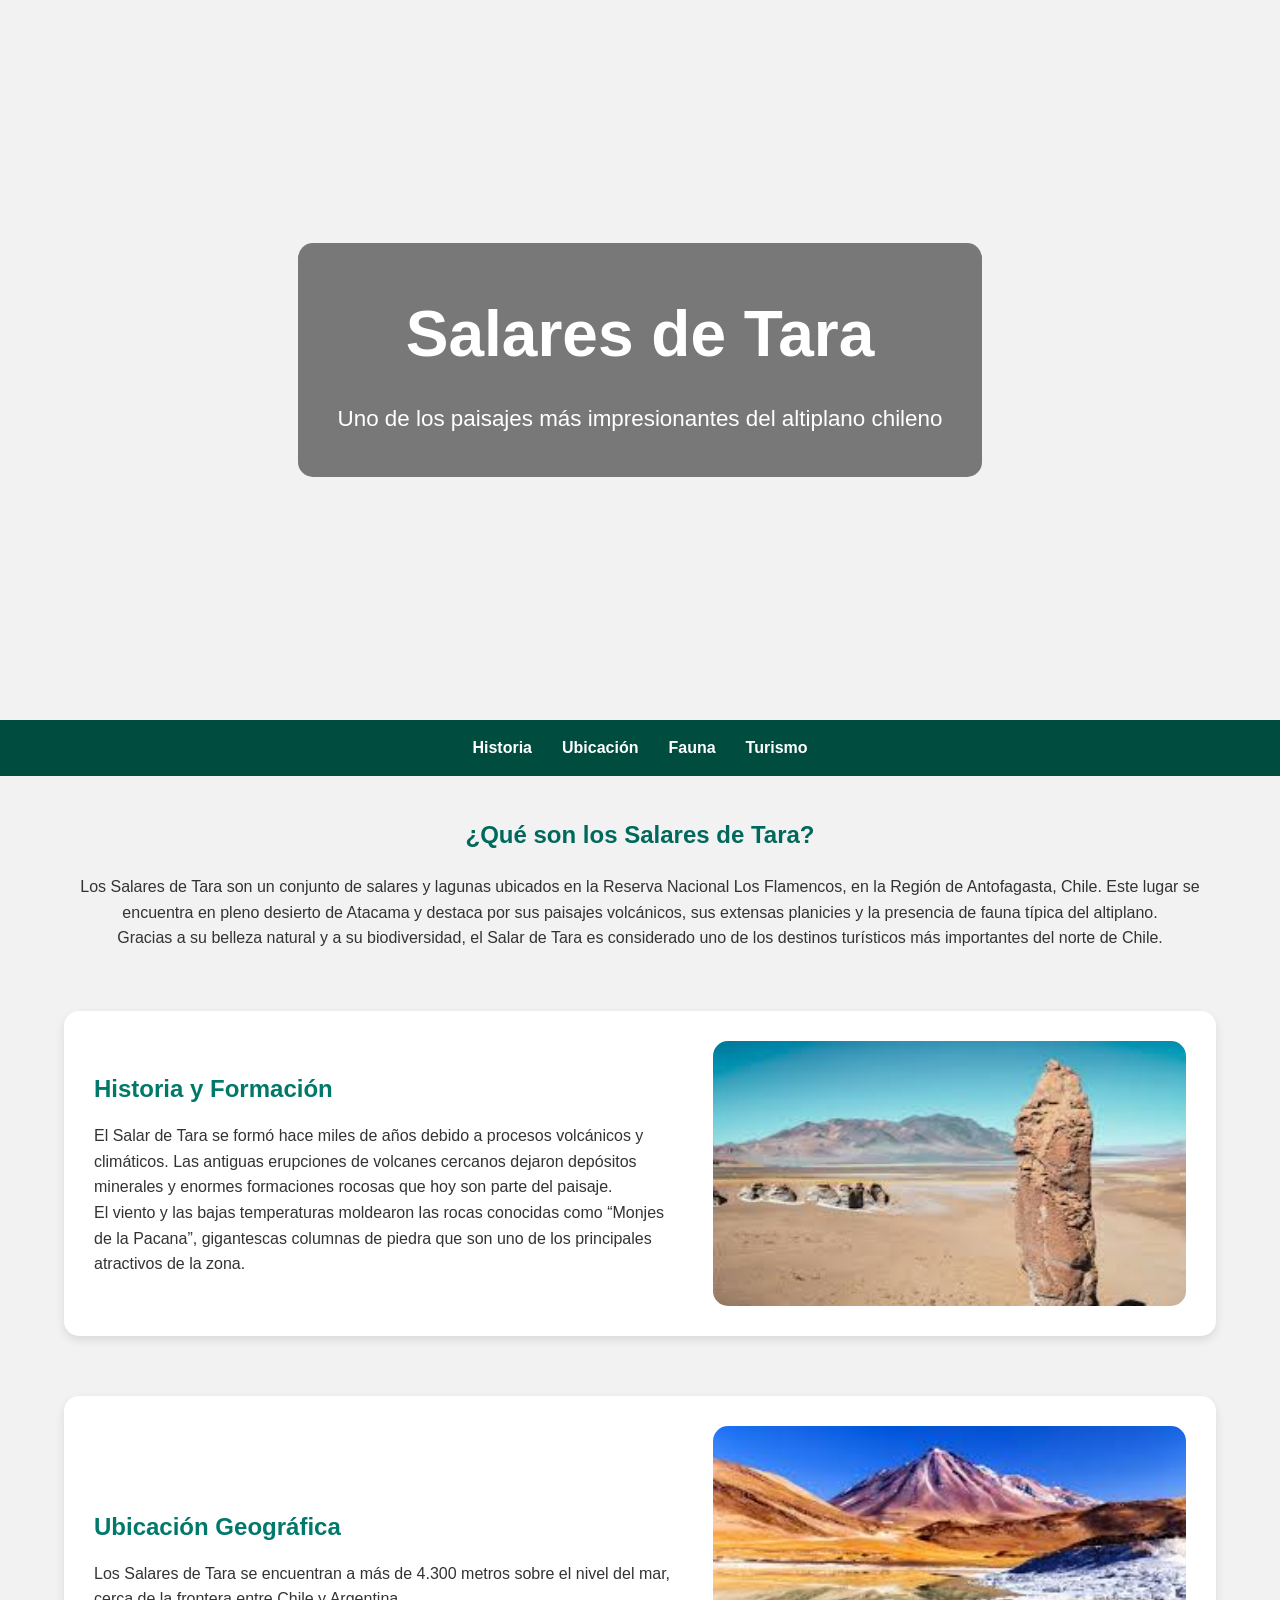
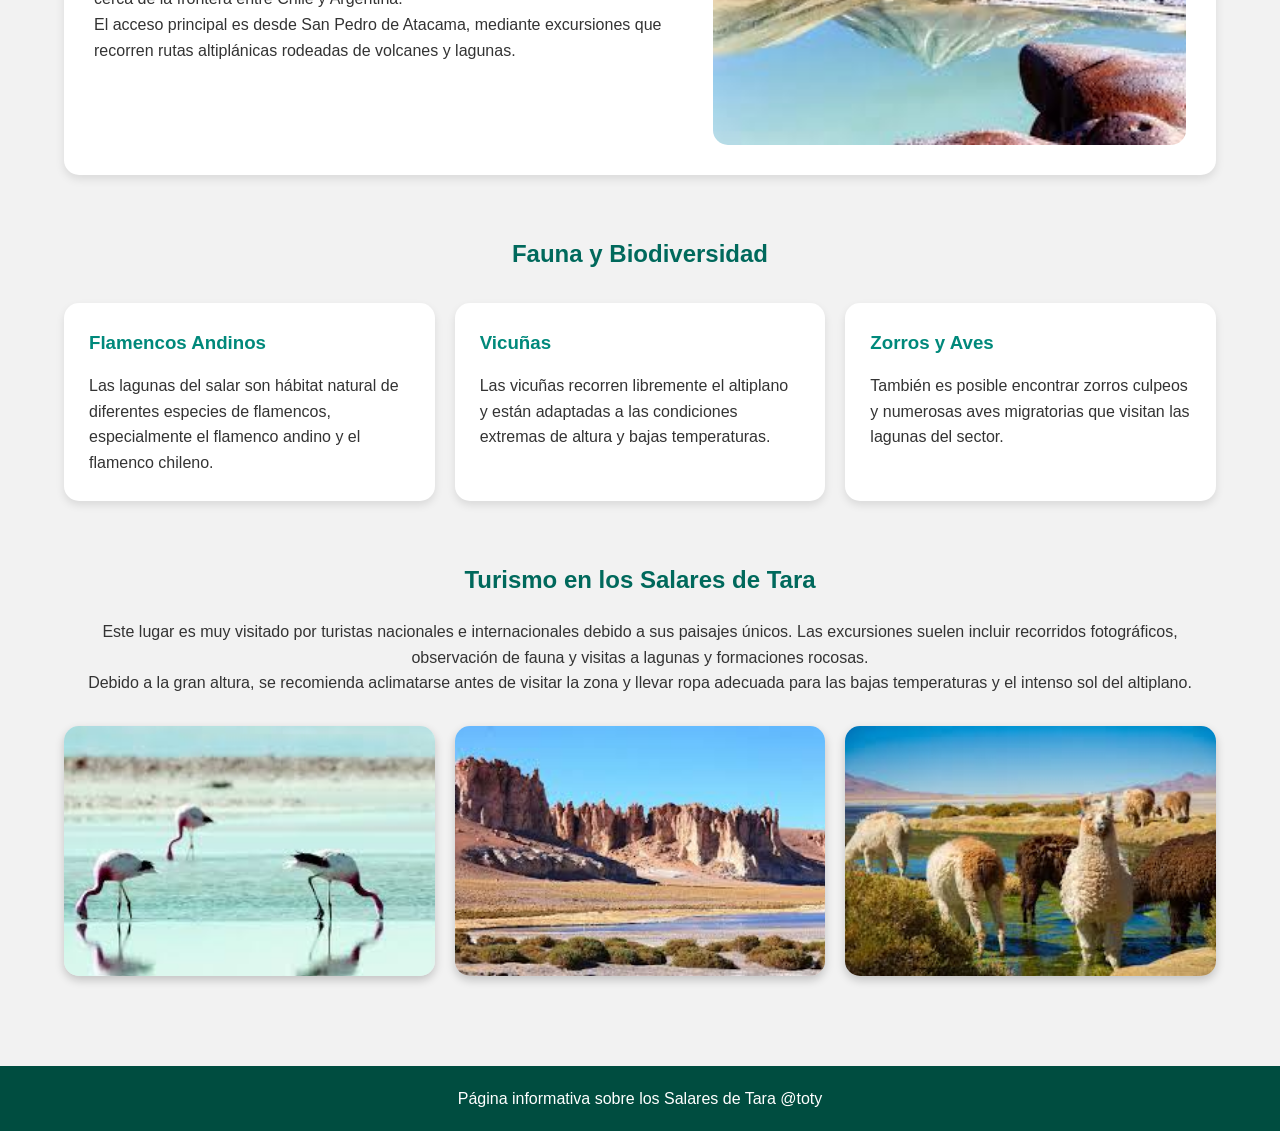
<file: index.html>
<!DOCTYPE html>
<html lang="es">
<head>
    <meta charset="UTF-8">
    <meta name="viewport" content="width=device-width, initial-scale=1.0">
    <title>Salares de Tara</title>
    <link rel="stylesheet" href="style.css">
</head>
<body>

    <header>
        <div class="hero">
            <h1>Salares de Tara</h1>
            <p>Uno de los paisajes más impresionantes del altiplano chileno</p>
        </div>
    </header>

    <nav>
        <ul>
            <li><a href="#historia">Historia</a></li>
            <li><a href="#ubicacion">Ubicación</a></li>
            <li><a href="#fauna">Fauna</a></li>
            <li><a href="#turismo">Turismo</a></li>
        </ul>
    </nav>

    <main>

        <section class="intro">
            <h2>¿Qué son los Salares de Tara?</h2>
            <p>
                Los Salares de Tara son un conjunto de salares y lagunas ubicados en la Reserva Nacional Los Flamencos,
                en la Región de Antofagasta, Chile. Este lugar se encuentra en pleno desierto de Atacama y destaca por
                sus paisajes volcánicos, sus extensas planicies y la presencia de fauna típica del altiplano.
            </p>

            <p>
                Gracias a su belleza natural y a su biodiversidad, el Salar de Tara es considerado uno de los destinos
                turísticos más importantes del norte de Chile.
            </p>
        </section>


         <section id="historia" class="content-section">
            <div class="text">
                <h2>Historia y Formación</h2>
                <p>
                    El Salar de Tara se formó hace miles de años debido a procesos volcánicos y climáticos.
                    Las antiguas erupciones de volcanes cercanos dejaron depósitos minerales y enormes formaciones
                    rocosas que hoy son parte del paisaje.
                </p>

                <p>
                    El viento y las bajas temperaturas moldearon las rocas conocidas como “Monjes de la Pacana”,
                    gigantescas columnas de piedra que son uno de los principales atractivos de la zona.
                </p>
            </div>

            <img src="img/descarga10.jpg" alt="Monjes de la Pacana">
        </section>

        <section id="ubicacion" class="content-section reverse">
            <img src="img/descarga11.jpg" alt="Salar de Tara">

            <div class="text">
                <h2>Ubicación Geográfica</h2>
                <p>
                    Los Salares de Tara se encuentran a más de 4.300 metros sobre el nivel del mar,
                    cerca de la frontera entre Chile y Argentina.
                </p>

                <p>
                    El acceso principal es desde San Pedro de Atacama, mediante excursiones que recorren
                    rutas altiplánicas rodeadas de volcanes y lagunas.
                </p>
                   </div>
        </section>

        <section id="fauna" class="cards-section">
            <h2>Fauna y Biodiversidad</h2>

            <div class="cards">

                <div class="card">
                    <h3>Flamencos Andinos</h3>
                    <p>
                        Las lagunas del salar son hábitat natural de diferentes especies de flamencos,
                        especialmente el flamenco andino y el flamenco chileno.
                    </p>
                </div>

                <div class="card">
                    <h3>Vicuñas</h3>
                    <p>
                        Las vicuñas recorren libremente el altiplano y están adaptadas a las condiciones extremas
                        de altura y bajas temperaturas.
                    </p>
                </div>

                <div class="card">
                    <h3>Zorros y Aves</h3>
                    <p>
                        También es posible encontrar zorros culpeos y numerosas aves migratorias que visitan
                        las lagunas del sector.
                    </p>
                </div>
                 </div>
        </section>

        <section id="turismo" class="tourism">
            <h2>Turismo en los Salares de Tara</h2>

            <p>
                Este lugar es muy visitado por turistas nacionales e internacionales debido a sus paisajes únicos.
                Las excursiones suelen incluir recorridos fotográficos, observación de fauna y visitas a lagunas y
                formaciones rocosas.
            </p>

            <p>
                Debido a la gran altura, se recomienda aclimatarse antes de visitar la zona y llevar ropa adecuada
                para las bajas temperaturas y el intenso sol del altiplano.
            </p>

            <div class="gallery">
                <img src="img/descarga7.jpg" alt="Flamencos">
                <img src="img/descarga8.jpg" alt="Paisaje Salar de Tara">
                <img src="img/descarga9.jpg" alt="Animales de la zona">
            </div>
        </section>

    </main>


    <footer>
        <p>Página informativa sobre los Salares de Tara @toty</p>
    </footer>

</body>
</html>
</file>
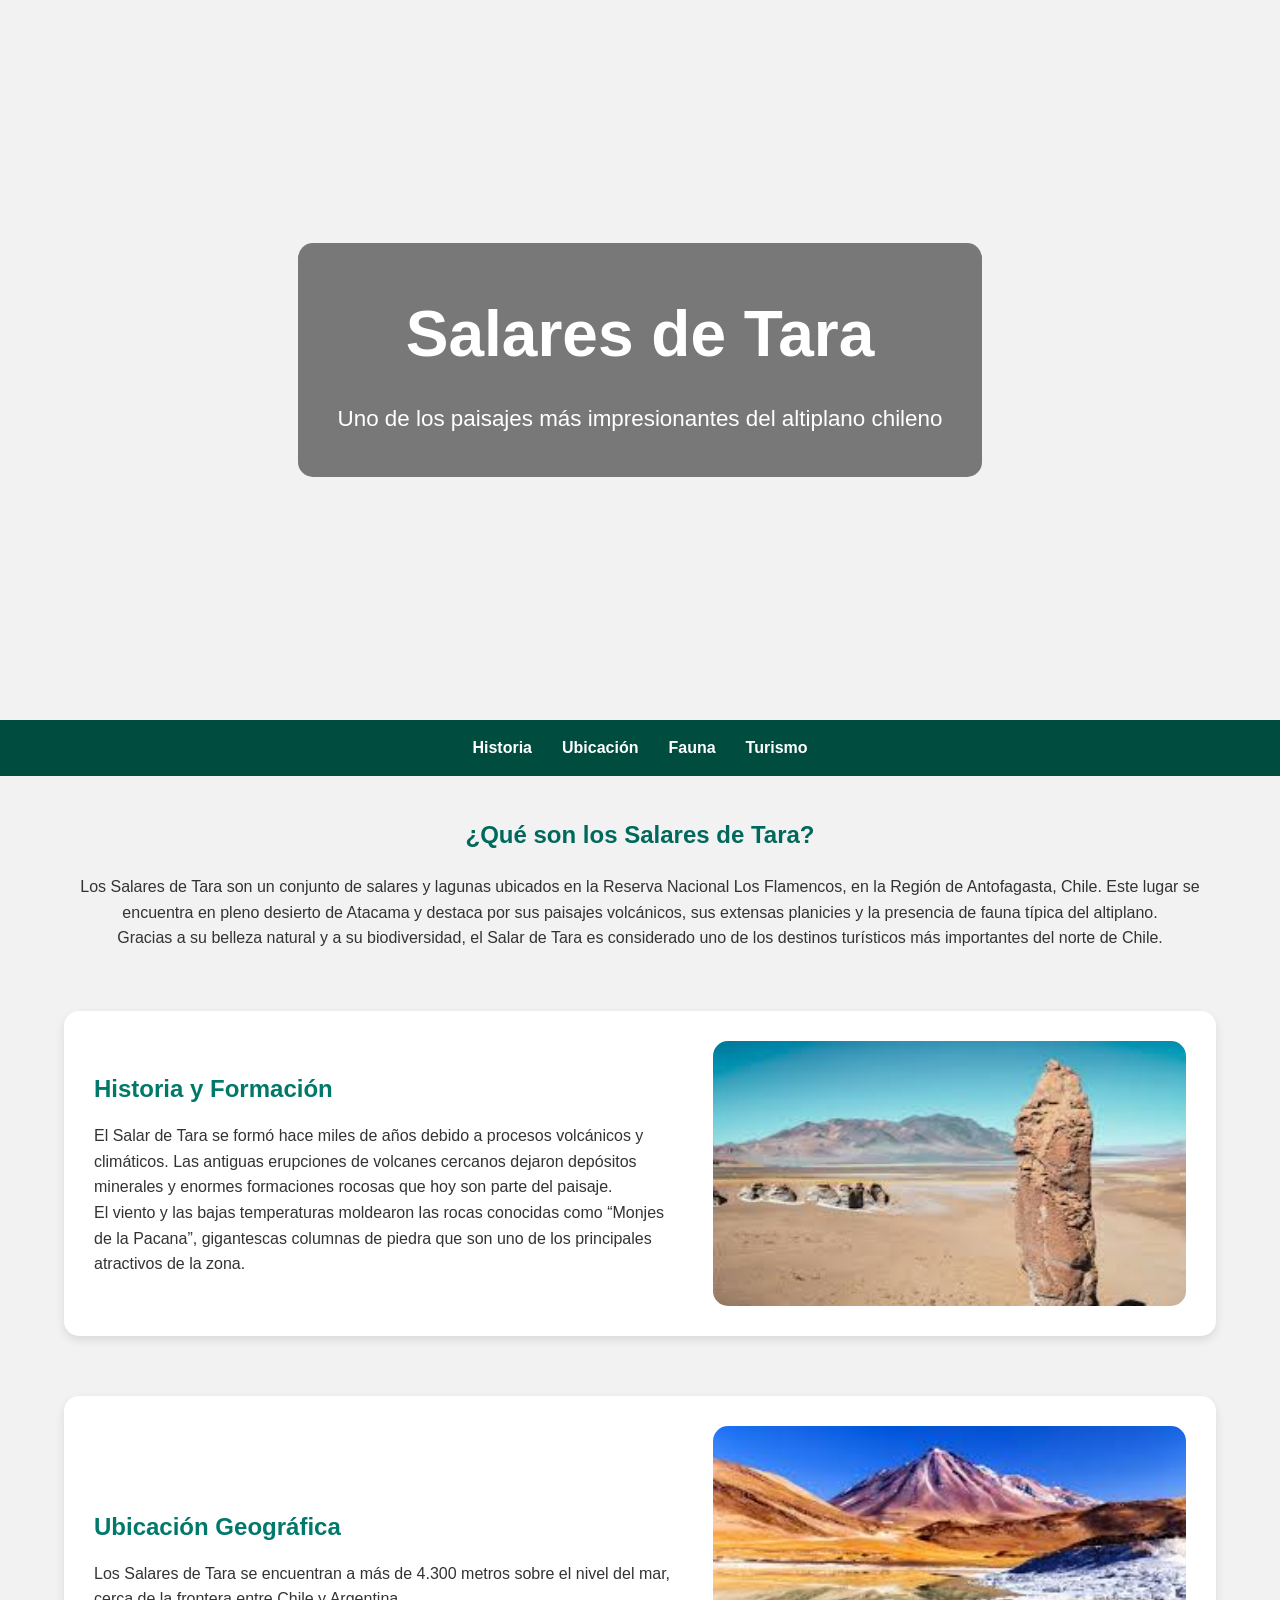
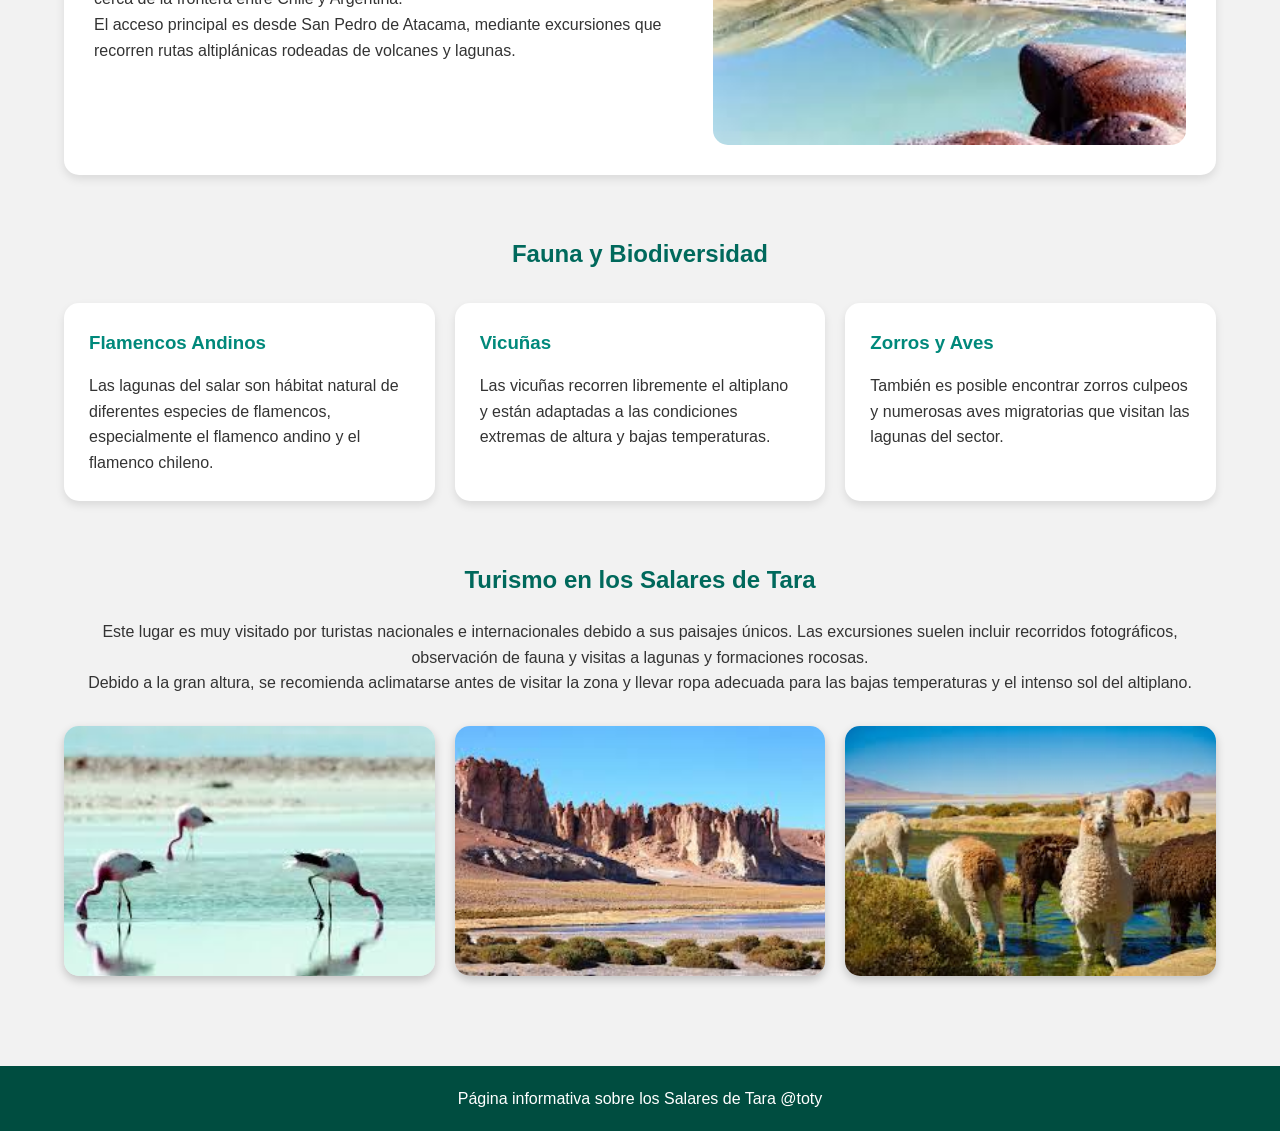
<file: Salares.html>
<!DOCTYPE html>
<html lang="es">
<head>
    <meta charset="UTF-8">
    <meta name="viewport" content="width=device-width, initial-scale=1.0">
    <title>Salares de Tara</title>
    <link rel="stylesheet" href="Salares.css">
</head>
<body>

    <header>
        <div class="hero">
            <h1>Salares de Tara</h1>
            <p>Uno de los paisajes más impresionantes del altiplano chileno</p>
        </div>
    </header>

    <nav>
        <ul>
            <li><a href="#historia">Historia</a></li>
            <li><a href="#ubicacion">Ubicación</a></li>
            <li><a href="#fauna">Fauna</a></li>
            <li><a href="#turismo">Turismo</a></li>
        </ul>
    </nav>

    <main>

        <section class="intro">
            <h2>¿Qué son los Salares de Tara?</h2>
            <p>
                Los Salares de Tara son un conjunto de salares y lagunas ubicados en la Reserva Nacional Los Flamencos,
                en la Región de Antofagasta, Chile. Este lugar se encuentra en pleno desierto de Atacama y destaca por
                sus paisajes volcánicos, sus extensas planicies y la presencia de fauna típica del altiplano.
            </p>

            <p>
                Gracias a su belleza natural y a su biodiversidad, el Salar de Tara es considerado uno de los destinos
                turísticos más importantes del norte de Chile.
            </p>
        </section>


         <section id="historia" class="content-section">
            <div class="text">
                <h2>Historia y Formación</h2>
                <p>
                    El Salar de Tara se formó hace miles de años debido a procesos volcánicos y climáticos.
                    Las antiguas erupciones de volcanes cercanos dejaron depósitos minerales y enormes formaciones
                    rocosas que hoy son parte del paisaje.
                </p>

                <p>
                    El viento y las bajas temperaturas moldearon las rocas conocidas como “Monjes de la Pacana”,
                    gigantescas columnas de piedra que son uno de los principales atractivos de la zona.
                </p>
            </div>

            <img src="img/descarga10.jpg" alt="Monjes de la Pacana">
        </section>

        <section id="ubicacion" class="content-section reverse">
            <img src="img/descarga11.jpg" alt="Salar de Tara">

            <div class="text">
                <h2>Ubicación Geográfica</h2>
                <p>
                    Los Salares de Tara se encuentran a más de 4.300 metros sobre el nivel del mar,
                    cerca de la frontera entre Chile y Argentina.
                </p>

                <p>
                    El acceso principal es desde San Pedro de Atacama, mediante excursiones que recorren
                    rutas altiplánicas rodeadas de volcanes y lagunas.
                </p>
                   </div>
        </section>

        <section id="fauna" class="cards-section">
            <h2>Fauna y Biodiversidad</h2>

            <div class="cards">

                <div class="card">
                    <h3>Flamencos Andinos</h3>
                    <p>
                        Las lagunas del salar son hábitat natural de diferentes especies de flamencos,
                        especialmente el flamenco andino y el flamenco chileno.
                    </p>
                </div>

                <div class="card">
                    <h3>Vicuñas</h3>
                    <p>
                        Las vicuñas recorren libremente el altiplano y están adaptadas a las condiciones extremas
                        de altura y bajas temperaturas.
                    </p>
                </div>

                <div class="card">
                    <h3>Zorros y Aves</h3>
                    <p>
                        También es posible encontrar zorros culpeos y numerosas aves migratorias que visitan
                        las lagunas del sector.
                    </p>
                </div>
                 </div>
        </section>

        <section id="turismo" class="tourism">
            <h2>Turismo en los Salares de Tara</h2>

            <p>
                Este lugar es muy visitado por turistas nacionales e internacionales debido a sus paisajes únicos.
                Las excursiones suelen incluir recorridos fotográficos, observación de fauna y visitas a lagunas y
                formaciones rocosas.
            </p>

            <p>
                Debido a la gran altura, se recomienda aclimatarse antes de visitar la zona y llevar ropa adecuada
                para las bajas temperaturas y el intenso sol del altiplano.
            </p>

            <div class="gallery">
                <img src="img/descarga7.jpg" alt="Flamencos">
                <img src="img/descarga8.jpg" alt="Paisaje Salar de Tara">
                <img src="img/descarga9.jpg" alt="Animales de la zona">
            </div>
        </section>

    </main>


    <footer>
        <p>Página informativa sobre los Salares de Tara @toty</p>
    </footer>

</body>
</html>
</file>
<file: style.css>
*{
    margin: 0;
    padding: 0;
    box-sizing: border-box;
}

body {
    font-family: Arial, sans-serif;
    line-height: 1.6;
    background-color: #f2f2f2;
    color: #333;
}

header {
    background-image: url('https://upload.wikimedia.org/wikipedia/commons/6/6b/Salar_de_Tara.jpg');
    background-size: cover;
    background-position: center;
    height: 80vh;
    display: flex;
    align-items: center;
    justify-content: center;
}
.hero {
    background-color: rgba(0, 0, 0, 0.5);
    color: white;
    padding: 40px;
    border-radius: 15px;
    text-align: center;
}

.hero h1 {
    font-size: 4rem;
    margin-bottom: 15px;
}

.hero p {
    font-size: 1.4rem;
}

nav {
    background-color: #004d40;
    padding: 15px;
    position: sticky;
    top: 0;
}

nav ul {
    list-style: none;
    display: flex;
    justify-content: center;
    gap: 30px;
}
nav a {
    text-decoration: none;
    color: white;
    font-weight: bold;
}

main {
    width: 90%;
    max-width: 1200px;
    margin: auto;
    padding: 40px 0;
}

.intro {
    text-align: center;
    margin-bottom: 60px;
}

.intro h2 {
    color: #00695c;
    margin-bottom: 20px;
}

.content-section {
    display: flex;
    align-items: center;
    gap: 40px;
    margin-bottom: 60px;
    background-color: white;
    padding: 30px;
    border-radius: 15px;
    box-shadow: 0 4px 10px rgba(0,0,0,0.1);
}
.reverse {
    flex-direction: row-reverse;
}

.content-section img {
    width: 45%;
    border-radius: 15px;
}

.text {
    width: 55%;
}

.text h2 {
    color: #00796b;
    margin-bottom: 15px;
}

.cards-section h2 {
    text-align: center;
    margin-bottom: 30px;
    color: #00695c;
}

.cards {
    display: grid;
    grid-template-columns: repeat(auto-fit, minmax(250px, 1fr));
    gap: 20px;
}

.card {
    background-color: white;
    padding: 25px;
    border-radius: 15px;
    box-shadow: 0 4px 8px rgba(0,0,0,0.1);
    transition: transform 0.3s;
}
.card:hover {
    transform: translateY(-8px);
}

.card h3 {
    color: #00897b;
    margin-bottom: 15px;
}

.tourism {
    margin-top: 60px;
    text-align: center;
}

.tourism h2 {
    color: #00695c;
    margin-bottom: 20px;
}

.gallery {
    margin-top: 30px;
    display: grid;
    grid-template-columns: repeat(auto-fit, minmax(300px, 1fr));
    gap: 20px;
}

.gallery img {
    width: 100%;
    height: 250px;
    object-fit: cover;
    border-radius: 15px;
    box-shadow: 0 4px 10px rgba(0,0,0,0.2);
}

footer {
    background-color: #004d40;
    color: white;
    text-align: center;
    padding: 20px;
    margin-top: 50px;
}
@media (max-width: 768px) {

    .content-section,
    .reverse {
        flex-direction: column;
    }

    .content-section img,
    .text {
        width: 100%;
    }

    .hero h1 {
        font-size: 2.5rem;
    }

    nav ul {
        flex-direction: column;
        align-items: center;
        gap: 10px;
    }
}
</file>
<file: Salares.css>
*{
    margin: 0;
    padding: 0;
    box-sizing: border-box;
}

body {
    font-family: Arial, sans-serif;
    line-height: 1.6;
    background-color: #f2f2f2;
    color: #333;
}

header {
    background-image: url('https://upload.wikimedia.org/wikipedia/commons/6/6b/Salar_de_Tara.jpg');
    background-size: cover;
    background-position: center;
    height: 80vh;
    display: flex;
    align-items: center;
    justify-content: center;
}
.hero {
    background-color: rgba(0, 0, 0, 0.5);
    color: white;
    padding: 40px;
    border-radius: 15px;
    text-align: center;
}

.hero h1 {
    font-size: 4rem;
    margin-bottom: 15px;
}

.hero p {
    font-size: 1.4rem;
}

nav {
    background-color: #004d40;
    padding: 15px;
    position: sticky;
    top: 0;
}

nav ul {
    list-style: none;
    display: flex;
    justify-content: center;
    gap: 30px;
}
nav a {
    text-decoration: none;
    color: white;
    font-weight: bold;
}

main {
    width: 90%;
    max-width: 1200px;
    margin: auto;
    padding: 40px 0;
}

.intro {
    text-align: center;
    margin-bottom: 60px;
}

.intro h2 {
    color: #00695c;
    margin-bottom: 20px;
}

.content-section {
    display: flex;
    align-items: center;
    gap: 40px;
    margin-bottom: 60px;
    background-color: white;
    padding: 30px;
    border-radius: 15px;
    box-shadow: 0 4px 10px rgba(0,0,0,0.1);
}
.reverse {
    flex-direction: row-reverse;
}

.content-section img {
    width: 45%;
    border-radius: 15px;
}

.text {
    width: 55%;
}

.text h2 {
    color: #00796b;
    margin-bottom: 15px;
}

.cards-section h2 {
    text-align: center;
    margin-bottom: 30px;
    color: #00695c;
}

.cards {
    display: grid;
    grid-template-columns: repeat(auto-fit, minmax(250px, 1fr));
    gap: 20px;
}

.card {
    background-color: white;
    padding: 25px;
    border-radius: 15px;
    box-shadow: 0 4px 8px rgba(0,0,0,0.1);
    transition: transform 0.3s;
}
.card:hover {
    transform: translateY(-8px);
}

.card h3 {
    color: #00897b;
    margin-bottom: 15px;
}

.tourism {
    margin-top: 60px;
    text-align: center;
}

.tourism h2 {
    color: #00695c;
    margin-bottom: 20px;
}

.gallery {
    margin-top: 30px;
    display: grid;
    grid-template-columns: repeat(auto-fit, minmax(300px, 1fr));
    gap: 20px;
}

.gallery img {
    width: 100%;
    height: 250px;
    object-fit: cover;
    border-radius: 15px;
    box-shadow: 0 4px 10px rgba(0,0,0,0.2);
}

footer {
    background-color: #004d40;
    color: white;
    text-align: center;
    padding: 20px;
    margin-top: 50px;
}
@media (max-width: 768px) {

    .content-section,
    .reverse {
        flex-direction: column;
    }

    .content-section img,
    .text {
        width: 100%;
    }

    .hero h1 {
        font-size: 2.5rem;
    }

    nav ul {
        flex-direction: column;
        align-items: center;
        gap: 10px;
    }
}
</file>
